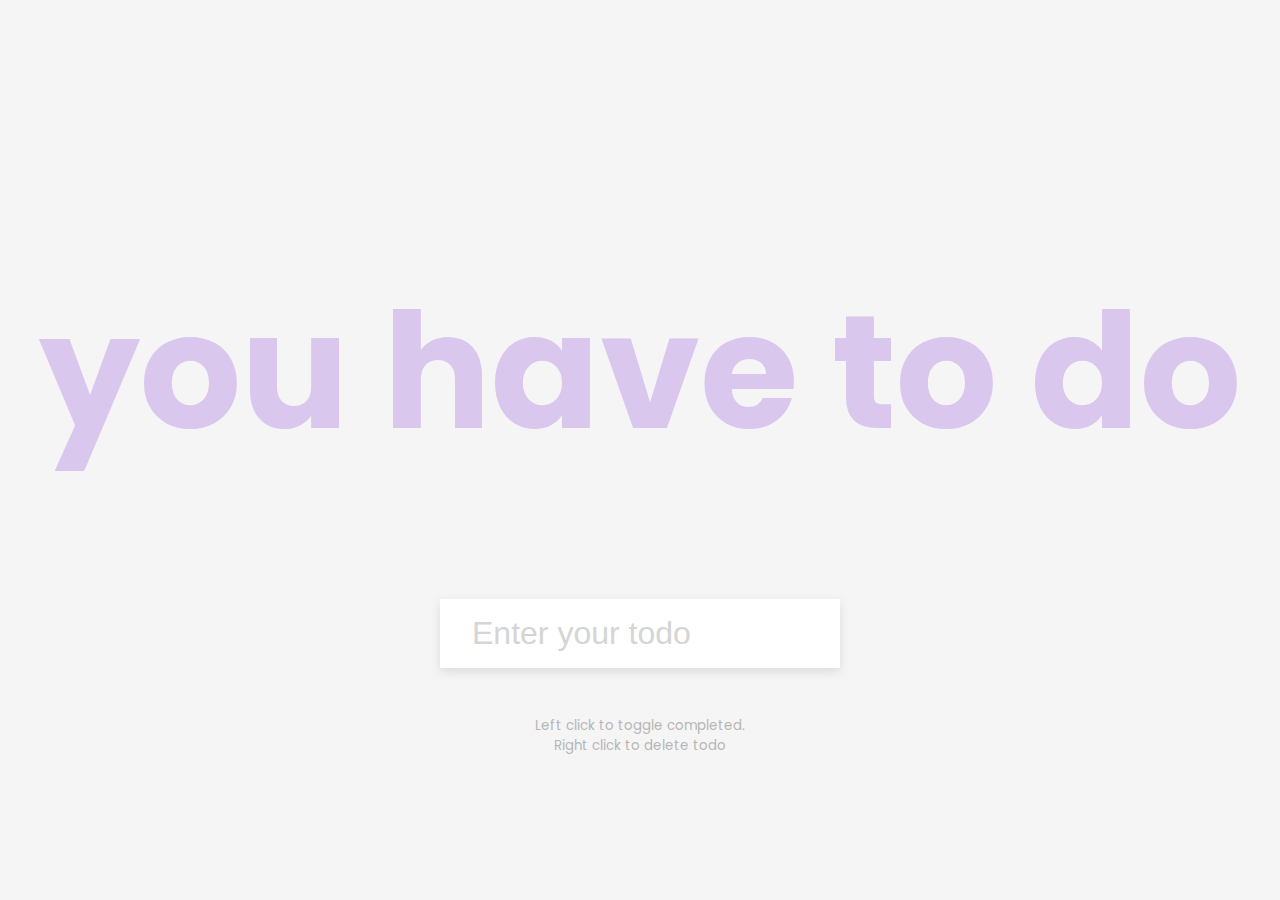
<file: To Do List/index.html>
<!DOCTYPE html>
<html lang="en">
  <head>
    <meta charset="UTF-8" />
    <meta name="viewport" content="width=device-width, initial-scale=1.0" />
    <link rel="stylesheet" href="style.css" />
    <title>Todo List</title>
  </head>
  <body>
    <h1>you have to do</h1>
    <form id="form">
      <input type="text" class="input" id="input" placeholder="Enter your todo" autocomplete="off">

      <ul class="todos" id="todos"></ul>
    </form>
    <small>Left click to toggle completed. <br> Right click to delete todo</small>

    <script src="main.js"></script>
  </body>
</html>
</file>
<file: To Do List/style.css>
@import url('https://fonts.googleapis.com/css2?family=Poppins:wght@200;400&display=swap');

* {
  box-sizing: border-box;
}

body {
  background-color: #f5f5f5;
  color: #444;
  font-family: 'Poppins', sans-serif;
  display: flex;
  flex-direction: column;
  align-items: center;
  justify-content: center;
  height: 100vh;
  margin: 0;
}

h1 {
  color: rgb(179, 131, 226);
  font-size: 10rem;
  text-align: center;
  opacity: 0.4;
}

form {
  box-shadow: 0 4px 10px rgba(0, 0, 0, 0.1);
  max-width: 100%;
  width: 400px;
}

.input {
  border: none;
  color: #444;
  font-size: 2rem;
  padding: 1rem 2rem;
  display: block;
  width: 100%;
}

.input::placeholder {
  color: #d5d5d5;
}

.input:focus {
  outline-color: rgb(179, 131, 226);
}

.todos {
  background-color: #fff;
  padding: 0;
  margin: 0;
  list-style-type: none;
}

.todos li {
  border-top: 1px solid #e5e5e5;
  cursor: pointer;
  font-size: 1.5rem;
  padding: 1rem 2rem;
}

.todos li.completed {
  color: #b6b6b6;
  text-decoration: line-through;
}

small {
  color: #b5b5b5;
  margin-top: 3rem;
  text-align: center;
}
</file>
